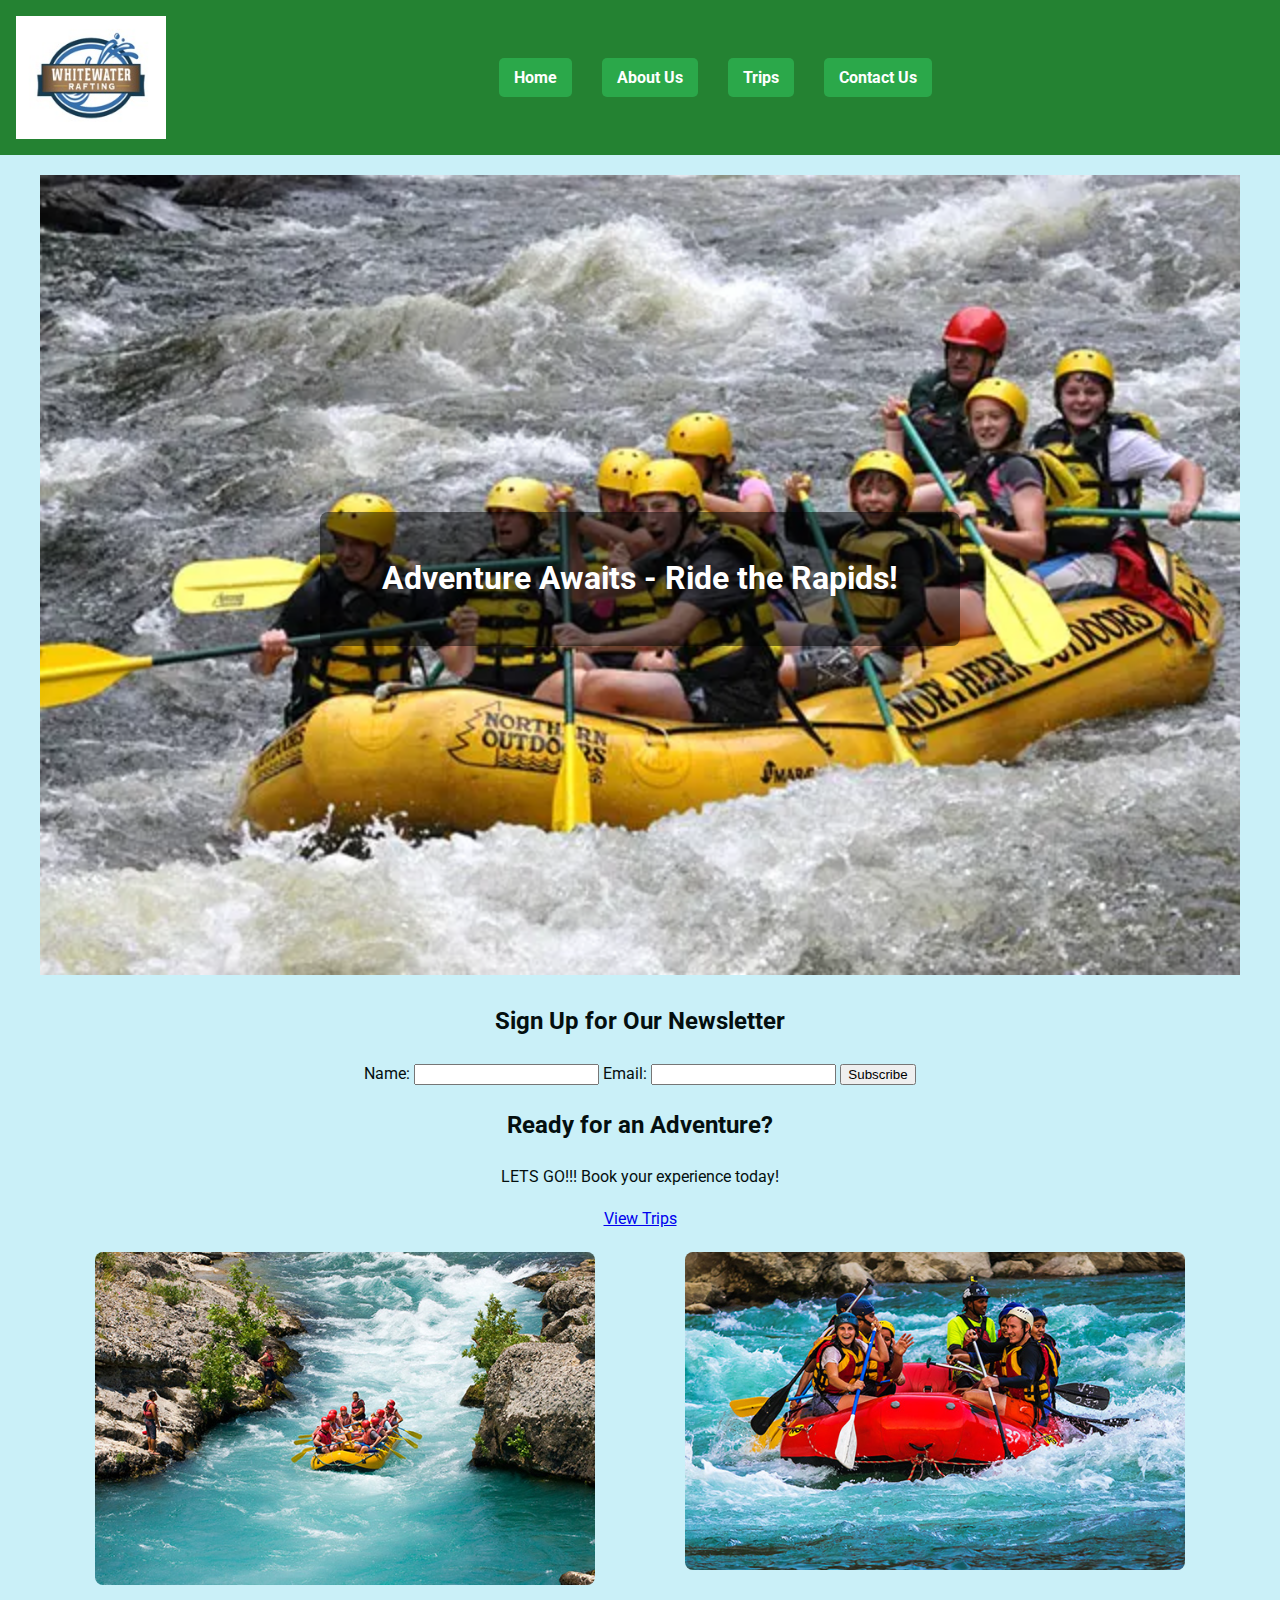
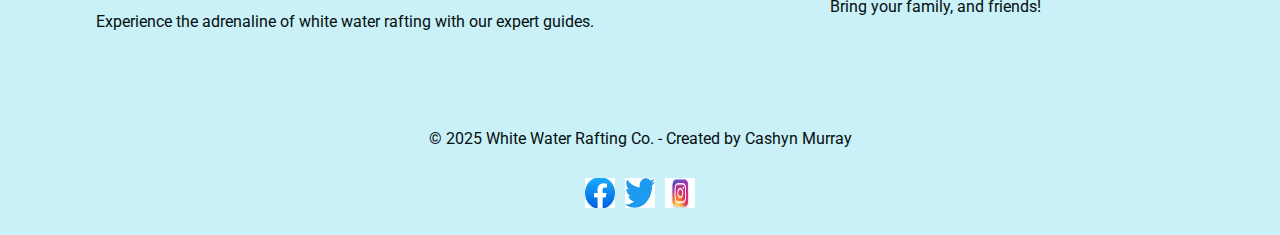
<file: index.html>
<!DOCTYPE html>
<html lang="en">
<head>
    <meta charset="UTF-8">
    <meta name="viewport" content="width=device-width, initial-scale=1.0">
    <title>Home - White Water Rafting</title>
    <meta name="description" content="Join us for an adventure of a lifetime!">
    <link href="https://fonts.googleapis.com/css2?family=Roboto:wght@400;700&display=swap" rel="stylesheet">
    <link rel="stylesheet" href="wwr/styles/rafting.css">
</head>
<body>
    <header>
        <img src="wwr/images/z-wwr-blue.jpg" alt="WWR Logo">
        <nav>
            <ul>
                <li><a href="index.html">Home</a></li>
                <li><a href="wwr/about.html">About Us</a></li>
                <li><a href="wwr/trips.html">Trips</a></li>
                <li><a href="wwr/contact.html">Contact Us</a></li>
            </ul>
        </nav>
    </header>
    
    <main>
        <section class="hero">
            <img src="wwr\images\rafting-hero.jpg" alt="Rafting Adventure">
            <div class="hero-text">
                <h1>Adventure Awaits - Ride the Rapids!</h1>
            </div>
        </section>
        
        <section class="newsletter">
            <h2>Sign Up for Our Newsletter</h2>
            <form action="#" method="POST">
                <label for="name">Name:</label>
                <input type="text" id="name" name="name" required>

                <label for="email">Email:</label>
                <input type="email" id="email" name="email" required>

                <button type="submit">Subscribe</button>
            </form>
        </section>
        
        <section class="cta">
            <h2>Ready for an Adventure?</h2>
            <p>LETS GO!!! Book your experience today!</p>
            <a href="trips.html" class="cta-button">View Trips</a>
        </section>
        
        <section class="info-grid">
            <div class="grid-item">
                <img src="wwr\images\rafting-experience.jpg" alt="Rafting Experience">
                <p>Experience the adrenaline of white water rafting with our expert guides.</p>
            </div>
            <div class="grid-item">
                <img src="wwr\images\rafting-fun.jpg" alt="Family Rafting Fun">
                <p>Bring your family, and friends!</p>
            </div>
        </section>
    </main>
    
    <footer>
        <p>&copy; 2025 White Water Rafting Co. - Created by Cashyn Murray</p>
        <div class="social-icons">
            <a href="#"><img src="wwr/images/facebook.jpg" alt="Facebook"></a>
            <a href="#"><img src="wwr/images/twitterlogo.jpg" alt="Twitter"></a>
            <a href="#"><img src="wwr/images/instagram.jpg" alt="Instagram"></a>
        </div>
    </footer>
</body>
</html>
</file>
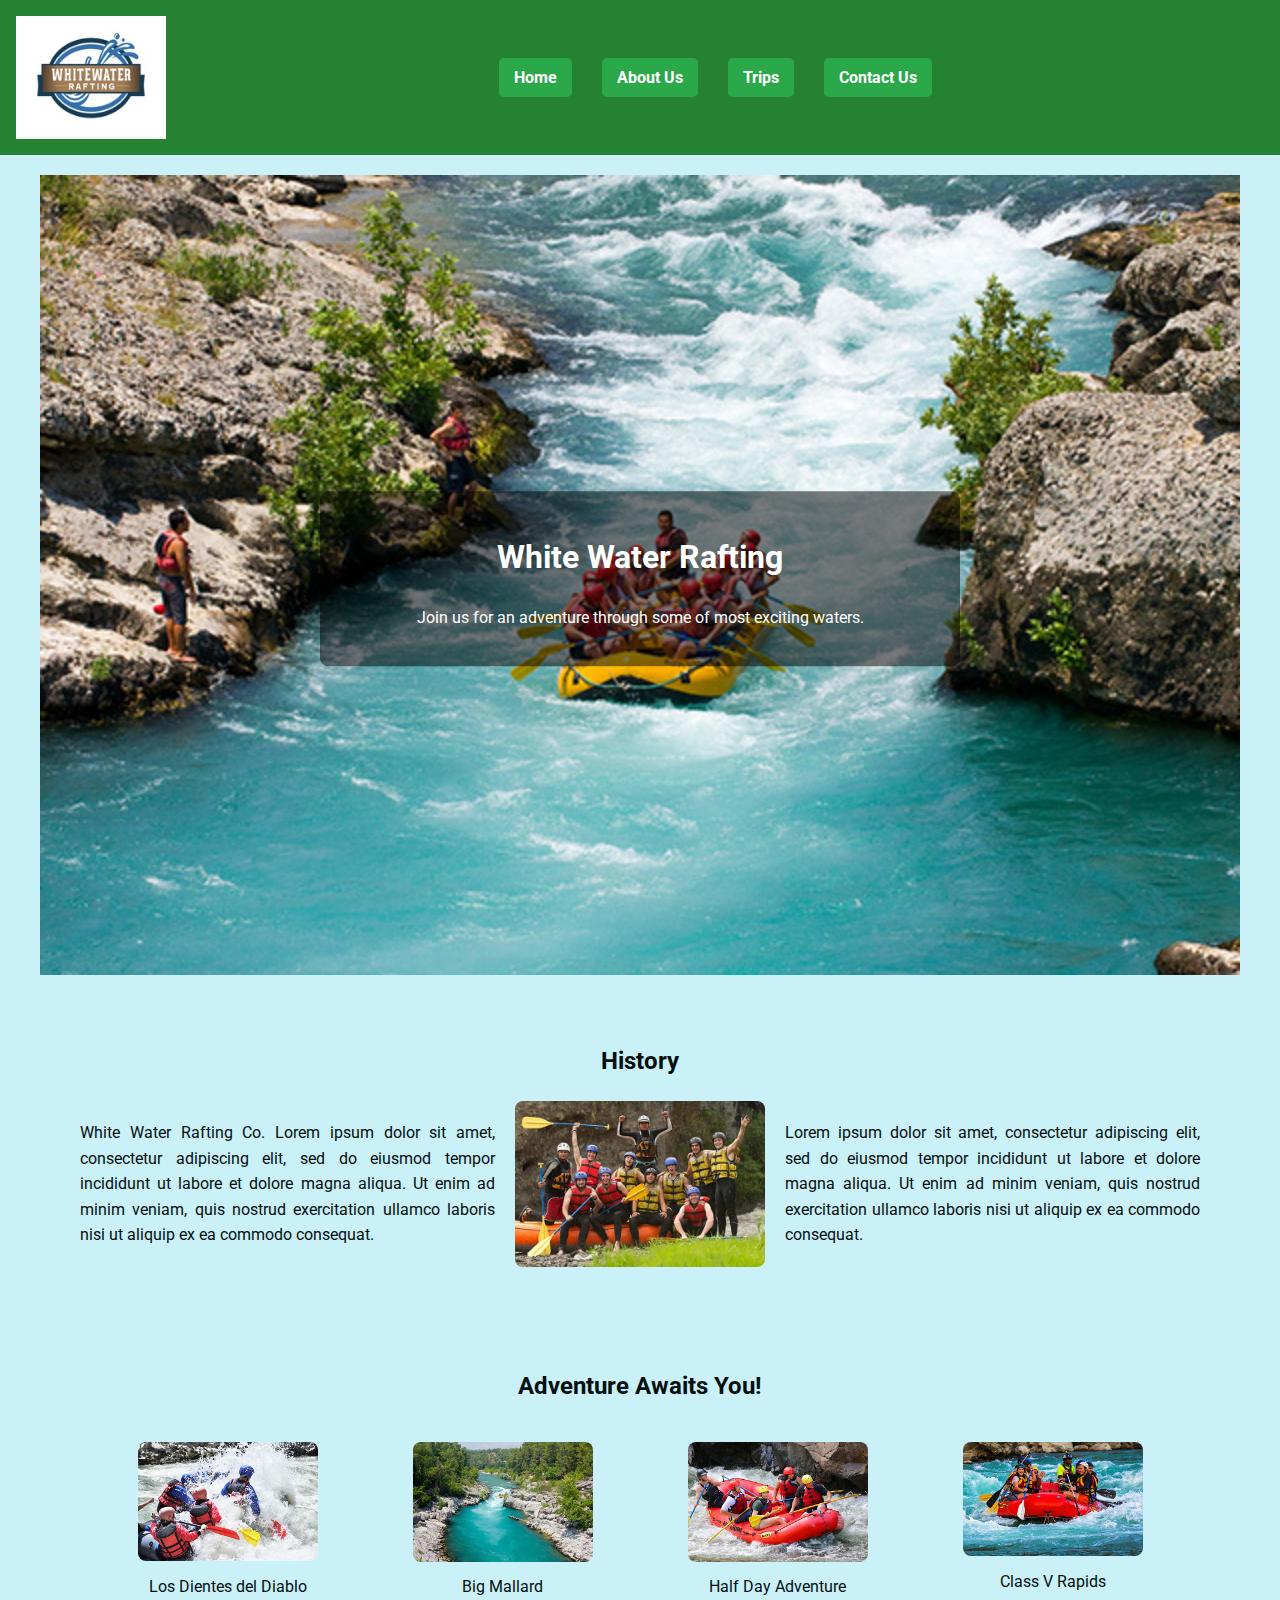
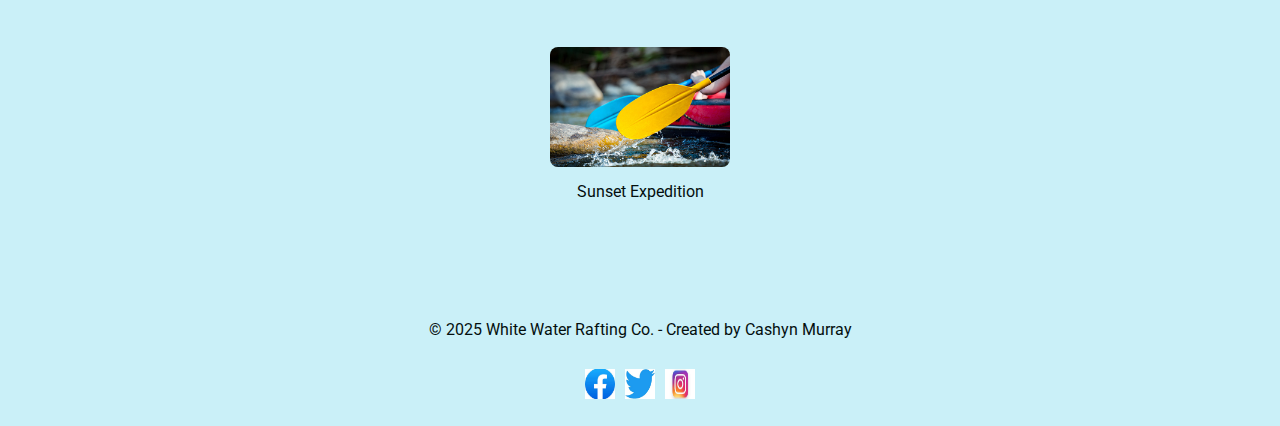
<file: wwr/about.html>
<!DOCTYPE html>
<html lang="en">
<head>
    <meta charset="UTF-8">
    <meta name="viewport" content="width=device-width, initial-scale=1.0">
    <title>About Us - White Water Rafting</title>
    <link href="https://fonts.googleapis.com/css2?family=Roboto:wght@400;700&display=swap" rel="stylesheet">
    <link rel="stylesheet" href="styles/rafting.css">
</head>
<body>
    <header>
        <img src="images/z-wwr-blue.jpg" alt="WWR Logo">
        <nav>
            <ul>
                <li><a href="../index.html">Home</a></li>
                <li><a href="about.html">About Us</a></li>
                <li><a href="trips.html">Trips</a></li>
                <li><a href="contact.html">Contact Us</a></li>
            </ul>
        </nav>
    </header>
    
    <main>
        <section class="hero">
            <img src="images/rafting65_600.jpg" alt="Rafting Adventure">
            <div class="hero-text">
                <h1>White Water Rafting</h1>
                <p>Join us for an adventure through some of most exciting waters.</p>
            </div>
        </section>

        <section class="history">
            <h2>History</h2>
            <div class="history-content">
                <p>White Water Rafting Co. Lorem ipsum dolor sit amet, consectetur adipiscing elit, sed do eiusmod tempor incididunt ut labore et dolore magna aliqua. Ut enim ad minim veniam, quis nostrud exercitation ullamco laboris nisi ut aliquip ex ea commodo consequat.</p>
                <img src="images/rafting59_600.jpg" alt="Rafting History">
                <p>Lorem ipsum dolor sit amet, consectetur adipiscing elit, sed do eiusmod tempor incididunt ut labore et dolore magna aliqua. Ut enim ad minim veniam, quis nostrud exercitation ullamco laboris nisi ut aliquip ex ea commodo consequat.</p>
            </div>
        </section>

        <section class="adventures">
            <h2>Adventure Awaits You!</h2>
            <div class="adventure-gallery">
                <figure>
                    <img src="images/rafting47_600.jpg" alt="Los Dientes del Diablo">
                    <figcaption>Los Dientes del Diablo</figcaption>
                </figure>
                <figure>
                    <img src="images/rafting58_600.jpg" alt="Big Mallard">
                    <figcaption>Big Mallard</figcaption>
                </figure>
                <figure>
                    <img src="images/rafting19_600.jpg" alt="Half Day Adventure">
                    <figcaption>Half Day Adventure</figcaption>
                </figure>
                <figure>
                    <img src="images/rafting17_600.jpg" alt="Class V Rapids">
                    <figcaption>Class V Rapids</figcaption>
                </figure>
                <figure>
                    <img src="images/rafting20_600.jpg" alt="Sunset Expedition">
                    <figcaption>Sunset Expedition</figcaption>
                </figure>
            </div>
        </section>
    </main>

    <footer>
        <p>&copy; 2025 White Water Rafting Co. - Created by Cashyn Murray</p>
        <div class="social-icons">
            <a href="#"><img src="images/facebook.jpg" alt="Facebook"></a>
            <a href="#"><img src="images/twitterlogo.jpg" alt="Twitter"></a>
            <a href="#"><img src="images/instagram.jpg" alt="Instagram"></a>
        </div>
    </footer>
</body>
</html>
</file>
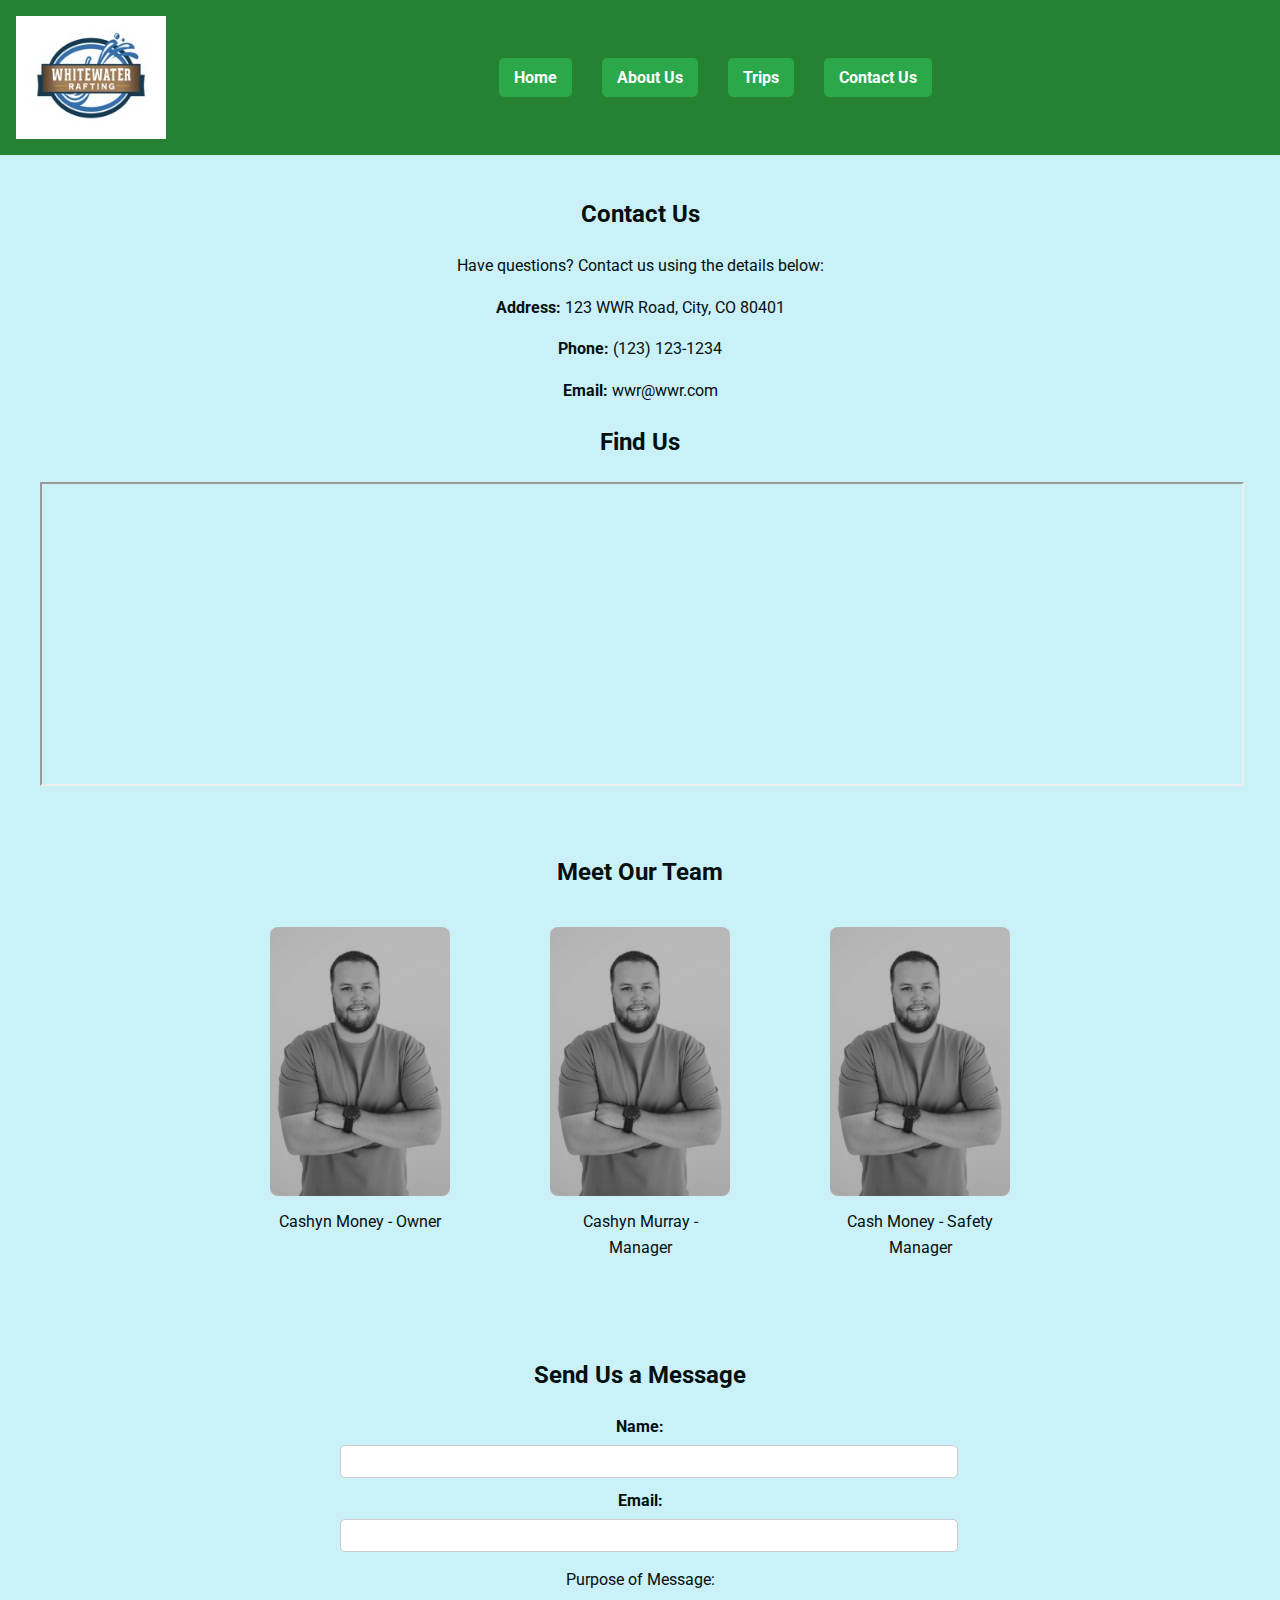
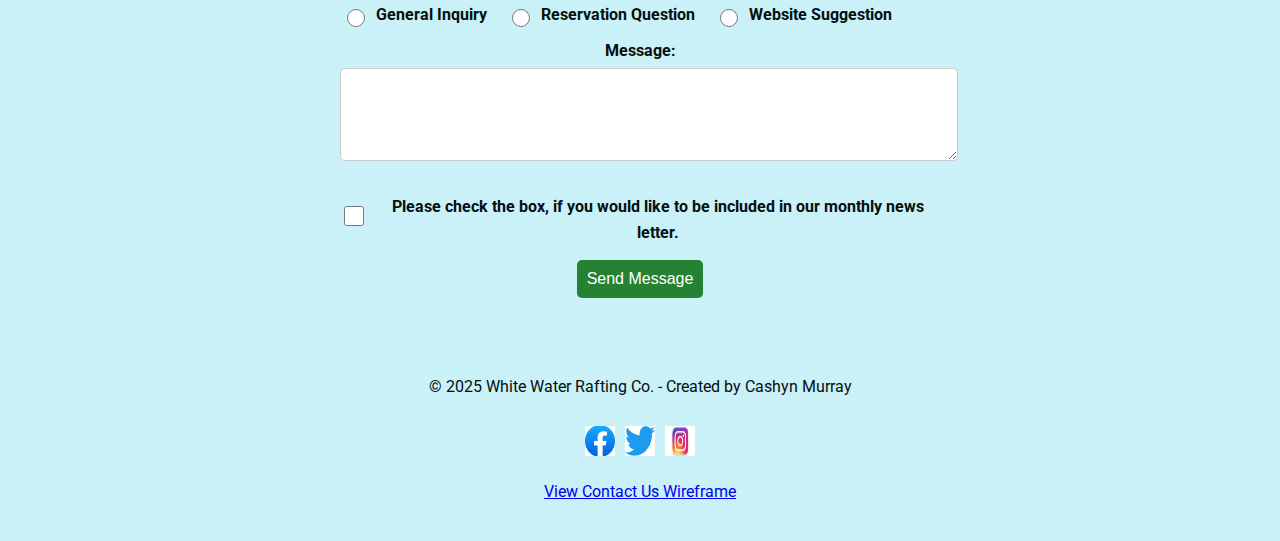
<file: wwr/contact.html>
<!DOCTYPE html>
<html lang="en">
<head>
    <meta charset="UTF-8">
    <meta name="viewport" content="width=device-width, initial-scale=1.0">
    <title>Contact Us - White Water Rafting</title>
    <meta name="description" content="Get in touch with White Water Rafting. Find our address, phone number, email, and connect with our team for reservations, inquiries, or suggestions.">
    <link href="https://fonts.googleapis.com/css2?family=Roboto:wght@400;700&display=swap" rel="stylesheet">
    <link rel="stylesheet" href="styles/rafting.css">
</head>
<body>
    <header>
        <img src="images/z-wwr-blue.jpg" alt="WWR Logo">
        <nav>
            <ul>
                <li><a href="../index.html">Home</a></li>
                <li><a href="about.html">About Us</a></li>
                <li><a href="trips.html">Trips</a></li>
                <li><a href="contact.html">Contact Us</a></li>
            </ul>
        </nav>
    </header>

    <main>
        <section class="contact-info">
            <h2>Contact Us</h2>
            <p>Have questions? Contact us using the details below:</p>
            <p><strong>Address:</strong> 123 WWR Road, City, CO 80401</p>
            <p><strong>Phone:</strong> (123) 123-1234</p>
            <p><strong>Email:</strong> wwr@wwr.com</p>
        </section>

        <section class="map">
            <h2>Find Us</h2>
            <iframe 
                src="https://www.google.com/maps/embed?pb=!1m18!1m12!1m3!1d3151.8354345094184!2d-122.41941518467879!3d37.77492927975957!2m3!1f0!2f0!3f0!3m2!1i1024!2i768!4f13.1!3m3!1m2!1s0x8085809c7a5f7bfb%3A0x4f627bd44f9b0db5!2sWhite%20Water%20Rafting!5e0!3m2!1sen!2sus!4v1642653450765!5m2!1sen!2sus" 
                width="100%" height="300" allowfullscreen="" loading="lazy"></iframe>
        </section>

        <section class="team">
            <h2>Meet Our Team</h2>
            <div class="team-gallery">
                <figure>
                    <img src="images/cashynmurray.jpg" alt="John Doe">
                    <figcaption>Cashyn Money - Owner</figcaption>
                </figure>
                <figure>
                    <img src="images/cashynmurray.jpg" alt="Jane Smith">
                    <figcaption>Cashyn Murray - Manager</figcaption>
                </figure>
                <figure>
                    <img src="images/cashynmurray.jpg" alt="Mike Johnson">
                    <figcaption>Cash Money - Safety Manager</figcaption>
                </figure>
            </div>
        </section>

        <section class="contact-form">
            <h2>Send Us a Message</h2>
            <form action="#" method="POST">
                <label for="name">Name:</label>
                <input type="text" id="name" name="name" required>

                <label for="email">Email:</label>
                <input type="email" id="email" name="email" required>

                <fieldset>
                    <legend>Purpose of Message:</legend>
                    <div class="radio-group">
                        <label><input type="radio" name="purpose" value="general" required> General Inquiry</label>
                        <label><input type="radio" name="purpose" value="reservation"> Reservation Question</label>
                        <label><input type="radio" name="purpose" value="suggestion"> Website Suggestion</label>
                    </div>
                </fieldset>
                
                <label for="message">Message:</label>
                <textarea id="message" name="message" rows="5" required></textarea>

                <div class="checkbox-group">
                    <input type="checkbox" id="subscribe" name="subscribe">
                    <label for="subscribe">Please check the box, if you would like to be included in our monthly news letter.</label>
                </div>

                <button type="submit">Send Message</button>
            </form>
        </section>
    </main>

    <footer>
        <p>&copy; 2025 White Water Rafting Co. - Created by Cashyn Murray</p>
        <div class="social-icons">
            <a href="#"><img src="images/facebook.jpg" alt="Facebook"></a>
            <a href="#"><img src="images/twitterlogo.jpg" alt="Twitter"></a>
            <a href="#"><img src="images/instagram.jpg" alt="Instagram"></a>
        </div>
        <p><a href="https://app.moqups.com/AECm2Eb9g0EaiShR56cn0hiRvgFqsxKR/view/page/ad64222d5">View Contact Us Wireframe</a></p>
    </footer>
</body>
</html>
</file>
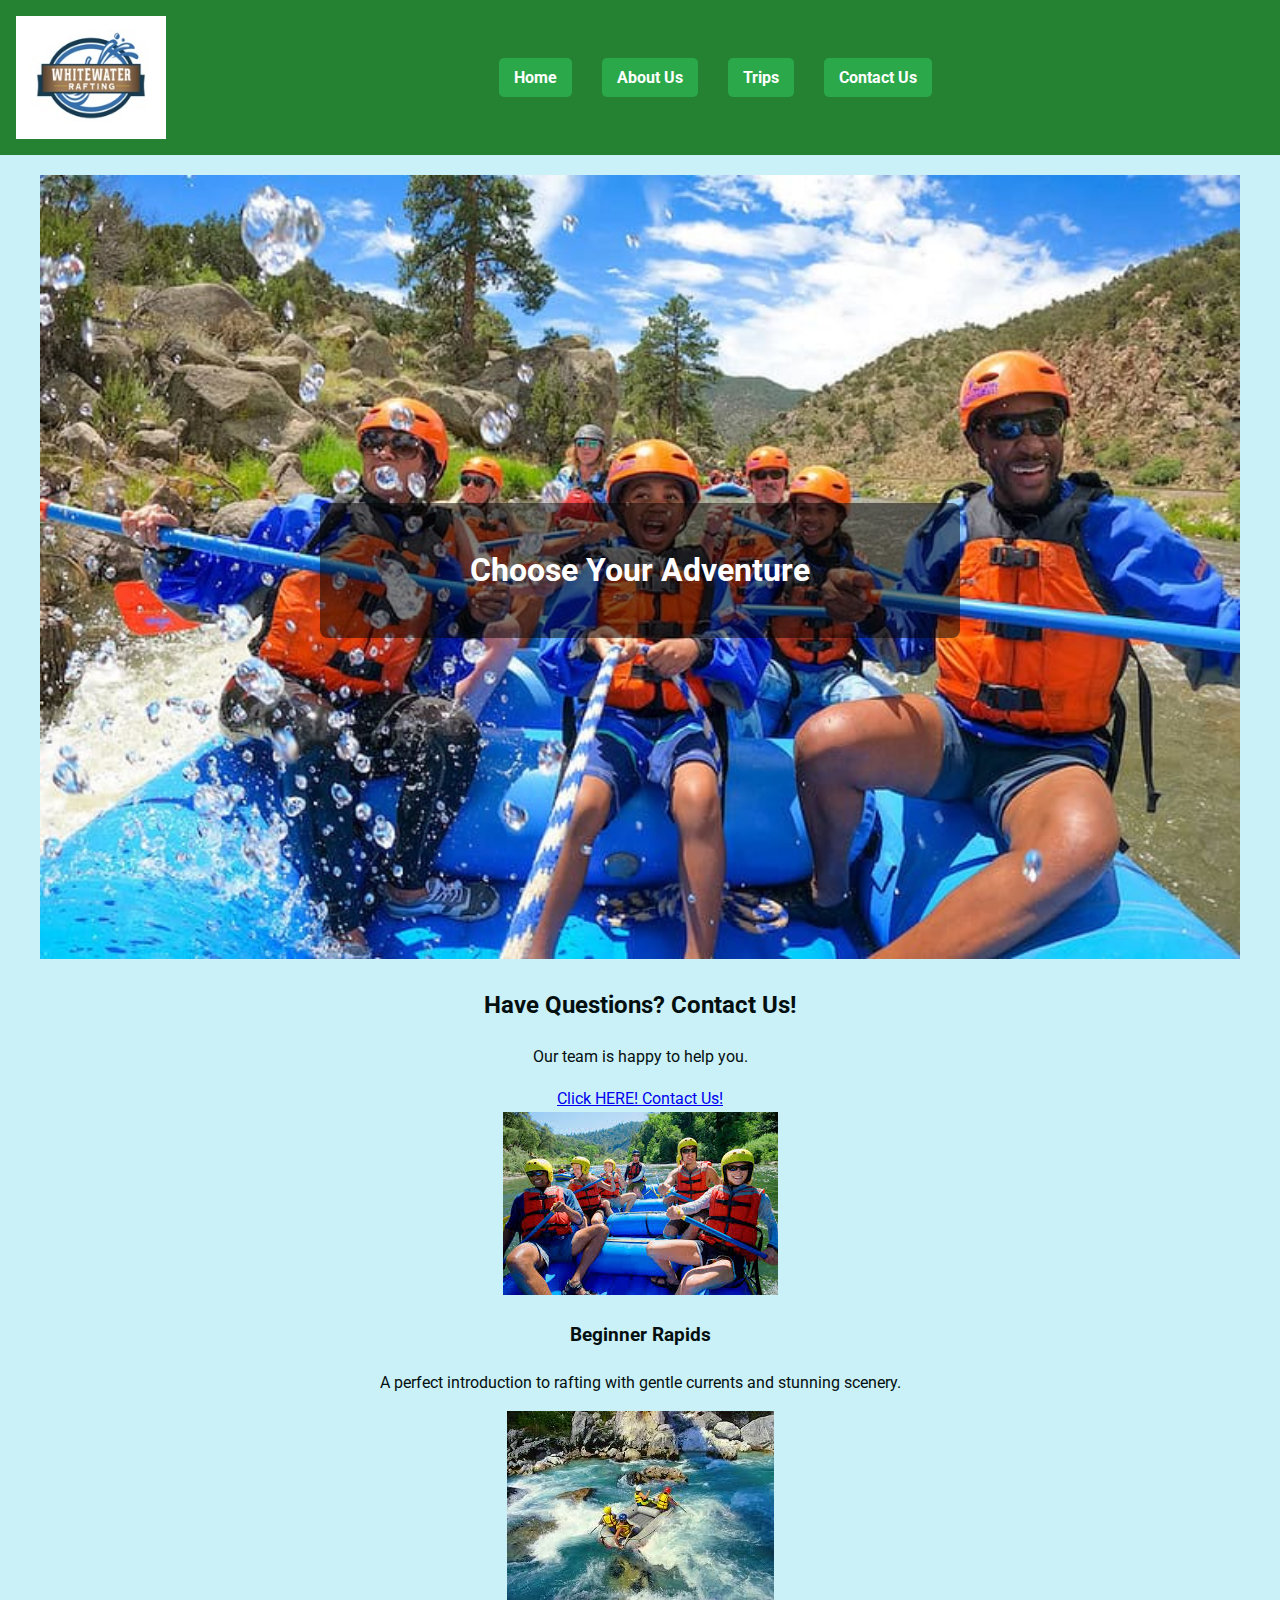
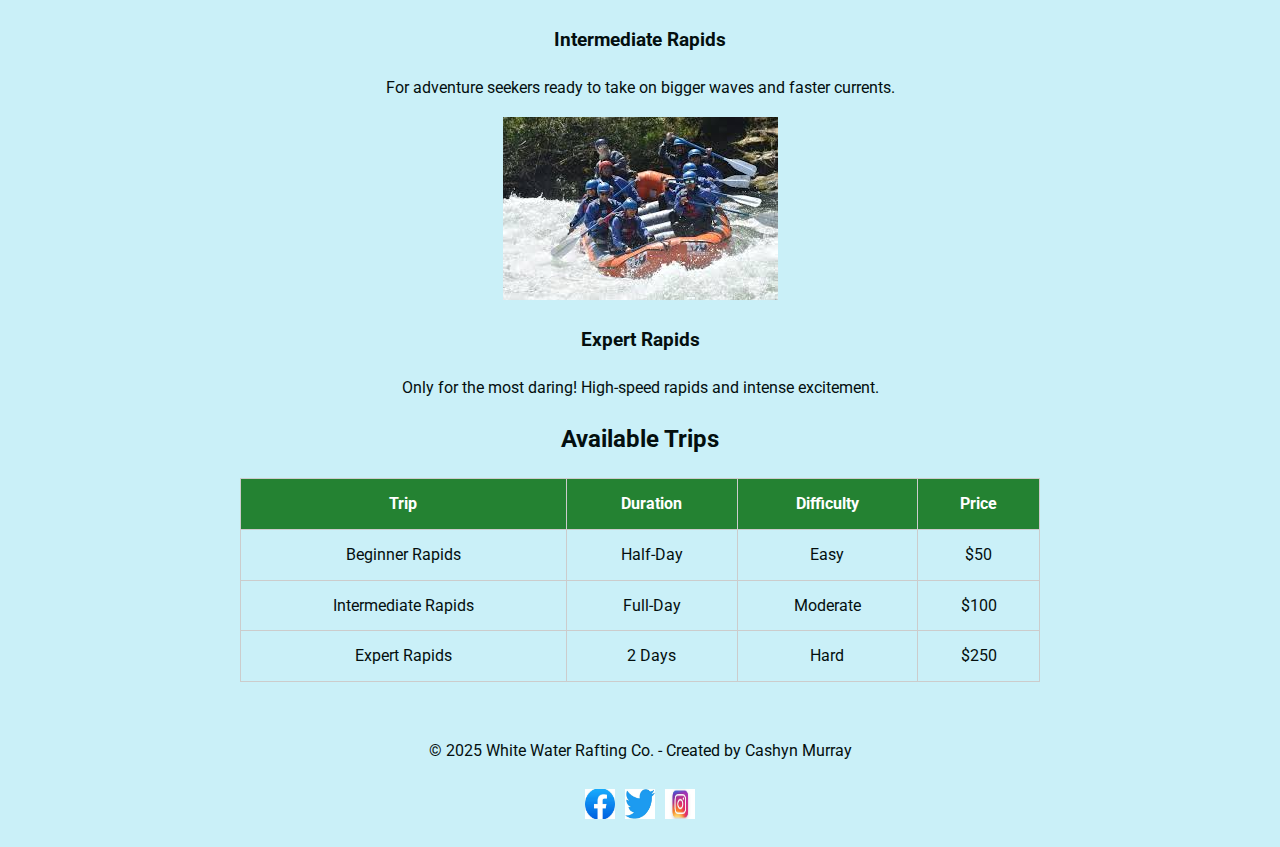
<file: wwr/trips.html>
<!DOCTYPE html>
<html lang="en">
<head>
    <meta charset="UTF-8">
    <meta name="viewport" content="width=device-width, initial-scale=1.0">
    <title>Trips - White Water Rafting</title>
    <meta name="description" content="Explore our thrilling white water rafting trips. Choose from beginner to expert adventures!">
    <link href="https://fonts.googleapis.com/css2?family=Roboto:wght@400;700&display=swap" rel="stylesheet">
    <link rel="stylesheet" href="styles/rafting.css">
</head>
<body>
    <header>
        <img src="images/z-wwr-blue.jpg" alt="WWR Logo">
        <nav>
            <ul>
                <li><a href="../index.html">Home</a></li>
                <li><a href="about.html">About Us</a></li>
                <li><a href="trips.html">Trips</a></li>
                <li><a href="contact.html">Contact Us</a></li>
            </ul>
        </nav>
    </header>
    
    <main>
        <section class="hero">
            <img src="images\rafting-trips.jpeg" alt="Exciting Rafting Trips">
            <div class="hero-text">
                <h1>Choose Your Adventure</h1>
            </div>
        </section>
        
        <section class="cta">
            <h2>Have Questions? Contact Us!</h2>
            <p>Our team is happy to help you.</p>
            <a href="contact.html" class="cta-button">Click HERE! Contact Us!</a>
        </section>
        
        <section class="trip-descriptions">
            <div class="trip">
                <img src="images/trip1.jpg" alt="Beginner Rapids">
                <h3>Beginner Rapids</h3>
                <p>A perfect introduction to rafting with gentle currents and stunning scenery.</p>
            </div>
            <div class="trip">
                <img src="images/trip2.jpg" alt="Intermediate Rapids">
                <h3>Intermediate Rapids</h3>
                <p>For adventure seekers ready to take on bigger waves and faster currents.</p>
            </div>
            <div class="trip">
                <img src="images/trip3.jpg" alt="Expert Rapids">
                <h3>Expert Rapids</h3>
                <p>Only for the most daring! High-speed rapids and intense excitement.</p>
            </div>
        </section>
        
        <section class="trips-table">
            <h2>Available Trips</h2>
            <table>
                <thead>
                    <tr>
                        <th>Trip</th>
                        <th>Duration</th>
                        <th>Difficulty</th>
                        <th>Price</th>
                    </tr>
                </thead>
                <tbody>
                    <tr>
                        <td>Beginner Rapids</td>
                        <td>Half-Day</td>
                        <td>Easy</td>
                        <td>$50</td>
                    </tr>
                    <tr>
                        <td>Intermediate Rapids</td>
                        <td>Full-Day</td>
                        <td>Moderate</td>
                        <td>$100</td>
                    </tr>
                    <tr>
                        <td>Expert Rapids</td>
                        <td>2 Days</td>
                        <td>Hard</td>
                        <td>$250</td>
                    </tr>
                </tbody>
            </table>
        </section>
    </main>
    
    <footer>
        <p>&copy; 2025 White Water Rafting Co. - Created by Cashyn Murray</p>
        <div class="social-icons">
            <a href="#"><img src="images/facebook.jpg" alt="Facebook"></a>
            <a href="#"><img src="images/twitterlogo.jpg" alt="Twitter"></a>
            <a href="#"><img src="images/instagram.jpg" alt="Instagram"></a>
        </div>
    </footer>
</body>
</html>
</file>
<file: wwr/styles/rafting.css>
:root {
    --primary-color: #248232;
    --secondary-color: #2ba84a;
    --text-color: #040f0f;
    --background-color: #caf0f8;
    --font-family: 'Roboto', sans-serif;
    --hero-text-color: #fff;
    --overlay-color: rgba(0, 0, 0, 0.5);
}

body {
    font-family: var(--font-family);
    background-color: var(--background-color);
    margin: 0;
    padding: 0;
    color: var(--text-color);
    line-height: 1.6;
}

header {
    display: grid;
    grid-template-columns: 150px 1fr;
    align-items: center;
    background-color: var(--primary-color);
    padding: 1rem;
}

header img {
    max-width: 150px;
}
main {
    max-width: 1200px; 
    margin: 0 auto; 
    padding: 20px; 
    text-align: center; 
}

nav ul {
    display: flex;
    justify-content: center; 
    list-style: none;
    padding: 0;
}

nav ul li {
    margin: 0 15px; 
}

nav a {
    color: white;
    text-decoration: none;
    font-weight: bold;
    background: var(--secondary-color);
    padding: 10px 15px;
    border-radius: 5px;
}

.hero {
    position: relative;
    text-align: center;
    width: 100%;
}

.hero img {
    width: 100%;
    height: auto;
}

.hero-text {
    position: absolute;
    top: 50%;
    left: 50%;
    transform: translate(-50%, -50%);
    background: rgba(0, 0, 0, 0.5);
    color: white;
    padding: 20px;
    border-radius: 8px;
    text-align: center;
    width: 50%;
}

.info-grid {
    display: grid;
    grid-template-columns: repeat(auto-fit, minmax(300px, 1fr)); 
    gap: 20px;
    padding: 20px;
}

.grid-item {
    text-align: center;
}

.grid-item img {
    width: 100%;
    max-width: 500px;
    height: auto;
    border-radius: 8px;
}

.history {
    text-align: center;
    padding: 40px;
}

.history h2 {
    margin-bottom: 20px;
}

.history-content {
    display: grid;
    grid-template-columns: 1fr auto 1fr;  
    align-items: center;
    gap: 20px;
}

.history-content img {
    width: 250px; 
    height: auto;
    border-radius: 8px;
}

.history-content p {
    text-align: justify;
    font-size: 1rem;
    line-height: 1.6;
}

.adventures {
    text-align: center;
    padding: 40px;
}

.adventure-gallery {
    display: flex;
    justify-content: center;
    flex-wrap: wrap;
    gap: 15px;
}

figure {
    width: 180px;
    text-align: center;
}

figure img {
    width: 100%;
    border-radius: 8px;
}

figcaption {
    font-size: 0.9rem;
    color: var(--text-color);
    margin-top: 5px;
}

footer {
    display: flex;
    flex-direction: column;
    align-items: center;
    text-align: center;
    padding: 20px;
}

.social-icons {
    display: flex;
    justify-content: center;
    gap: 10px;
    margin-top: 10px;
}

.social-icons a img {
    width: 30px;
    height: 30px;
}

.team {
    text-align: center;
    padding: 40px;
}

.team-gallery {
    display: flex;
    justify-content: center;
    gap: 20px;
}

.team-gallery figure {
    width: 180px;
    text-align: center;
}

.team-gallery img {
    width: 100%;
    border-radius: 8px;
}

figcaption {
    font-size: 1rem;
    color: var(--text-color);
    margin-top: 5px;
}
.contact-form {
    max-width: 600px;
    margin: 0 auto;
    padding: 20px;
}

.contact-form label {
    display: block;
    margin-top: 10px;
    font-weight: bold;
}

.contact-form input,
.contact-form textarea {
    width: 100%;
    padding: 8px;
    margin-top: 5px;
    border: 1px solid #ccc;
    border-radius: 5px;
}

.contact-form fieldset {
    border: none;
    padding: 0;
    margin-top: 15px;
    display: flex;
    flex-direction: column;
    gap: 10px;
}

.contact-form button {
    background-color: var(--primary-color);
    color: white;
    padding: 10px;
    font-size: 1rem;
    border: none;
    border-radius: 5px;
    margin-top: 15px;
    cursor: pointer;
}

.contact-form button:hover {
    background-color: var(--secondary-color);
}

.contact-form .radio-group {
    display: flex;
    gap: 20px;
    align-items: center;
}

.contact-form .radio-group label {
    display: flex;
    align-items: center;
    gap: 8px; 
}

.contact-form input[type="radio"] {
    width: 18px;
    height: 18px;
    accent-color: #2ba84a;
    cursor: pointer;
}

.contact-form .checkbox-group {
    display: flex;
    align-items: center;
    gap: 10px; 
    margin-top: 15px;
}

.contact-form input[type="checkbox"] {
    width: 20px;  
    height: 20px; 
    accent-color: #2ba84a;
    border-radius: 4px; 
    cursor: pointer;
}

.contact-form label[for="subscribe"] {
    font-size: 1rem;
    color: #040f0f;
    font-weight: bold;
}

.trips-table {
    text-align: center; 
    margin: 0 auto; 
    width: 80%; 
}

.trips-table table {
    margin: 0 auto; 
    border-collapse: collapse; 
    width: 100%;
    max-width: 800px; 
}

.trips-table th, 
.trips-table td {
    padding: 12px;
    border: 1px solid #ccc;
}

.trips-table th {
    background-color: #248232;
    color: white;
}
</file>
